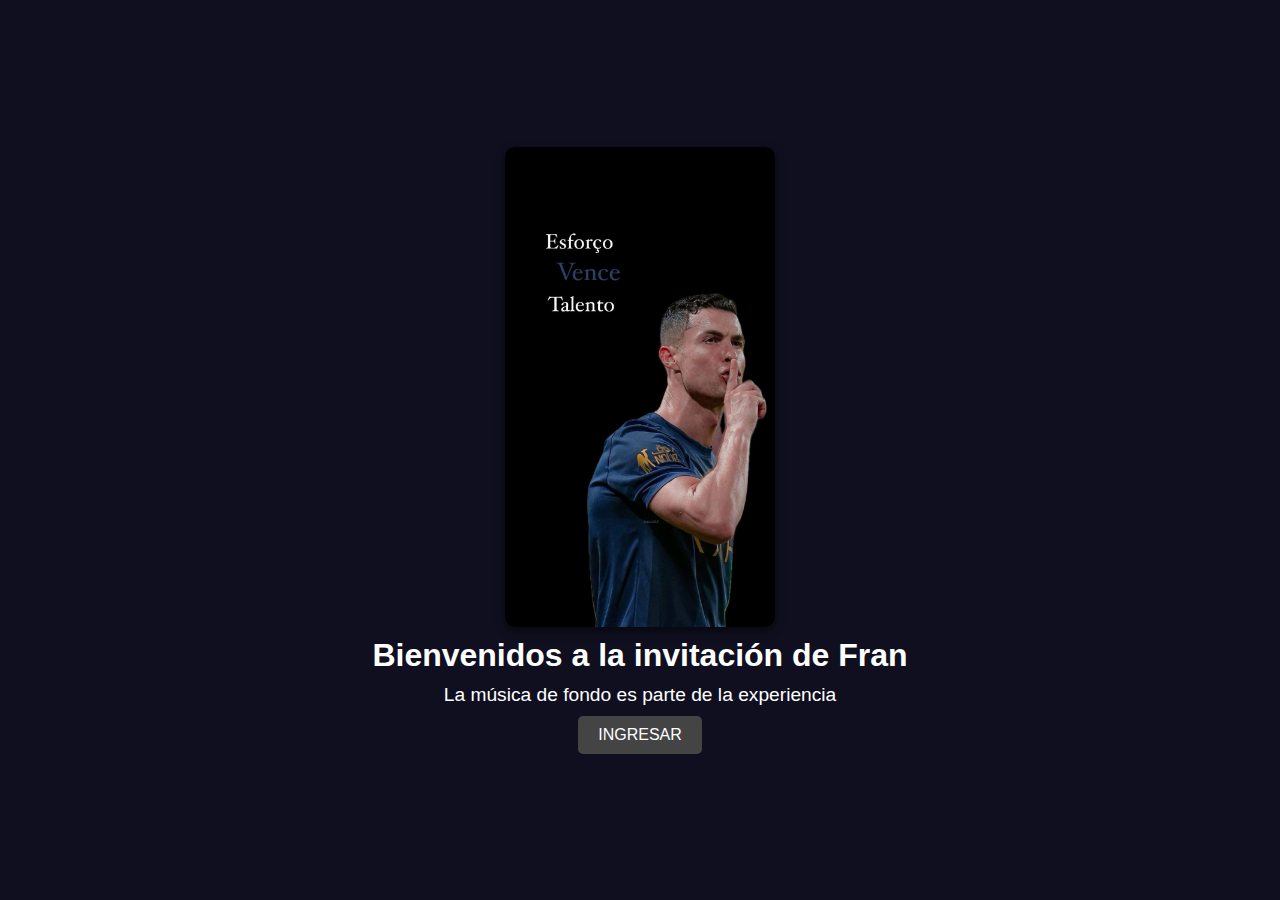
<file: index.html>
<!DOCTYPE html>
<html lang="es">
<head>
    <meta charset="UTF-8">
    <meta name="viewport" content="width=device-width, initial-scale=1.0">
    <title>Invitación de Fran</title>
    <link rel="stylesheet" href="styles.css">
    <script>
        function redirectToMain() {
            window.location.href = "main.html"; // Redirige al archivo main.html
        }
    </script>
</head>
<body>
    <section class="main-container">
        <img src="cr777.jpg" alt="Esforço Vence Talento" class="responsive-image">
        <h1>Bienvenidos a la invitación de Fran</h1>
        <p>La música de fondo es parte de la experiencia</p>
        <button class="main-button" onclick="redirectToMain()">INGRESAR</button>
    </section>
</body>
</html>
</file>
<file: styles.css>
/* Configuración general del cuerpo */
body {
    margin: 0;
    padding: 0;
    font-family: 'Arial', sans-serif;
    background-color: #0f0f1f; /* Fondo azul oscuro extraído de la imagen */
    color: #ffffff; /* Color de texto predeterminado */
    display: flex;
    justify-content: center;
    align-items: center;
    height: 100vh; /* Ocupa toda la pantalla */
    text-align: center;
}

/* Contenedor principal */
.main-container {
    display: flex;
    flex-direction: column; /* Alinea elementos verticalmente */
    align-items: center; /* Centra elementos horizontalmente */
    gap: 10px; /* Espacio entre los elementos */
    padding: 20px;
    background-color: #0f0f1f; /* Misma tonalidad que el fondo */
    border-radius: 10px; /* Bordes redondeados */
}

/* Imagen responsiva */
.responsive-image {
    max-width: 30%; /* Reduce el tamaño de la imagen al 30% */
    height: auto; /* Mantiene la proporción */
    border-radius: 10px; /* Bordes redondeados */
    box-shadow: 0px 4px 10px rgba(0, 0, 0, 0.5); /* Sombra suave */
}

/* Título */
.main-container h1 {
    font-size: 2rem;
    margin: 0;
}

/* Párrafo */
.main-container p {
    font-size: 1.2rem;
    margin: 0;
}

/* Botón */
.main-button {
    background-color: #444444;
    color: #ffffff;
    padding: 10px 20px;
    border: none;
    border-radius: 5px;
    font-size: 1rem;
    cursor: pointer;
    transition: all 0.3s ease;
}

.main-button:hover {
    background-color: #555555;
    transform: translateY(-2px);
}
</file>
